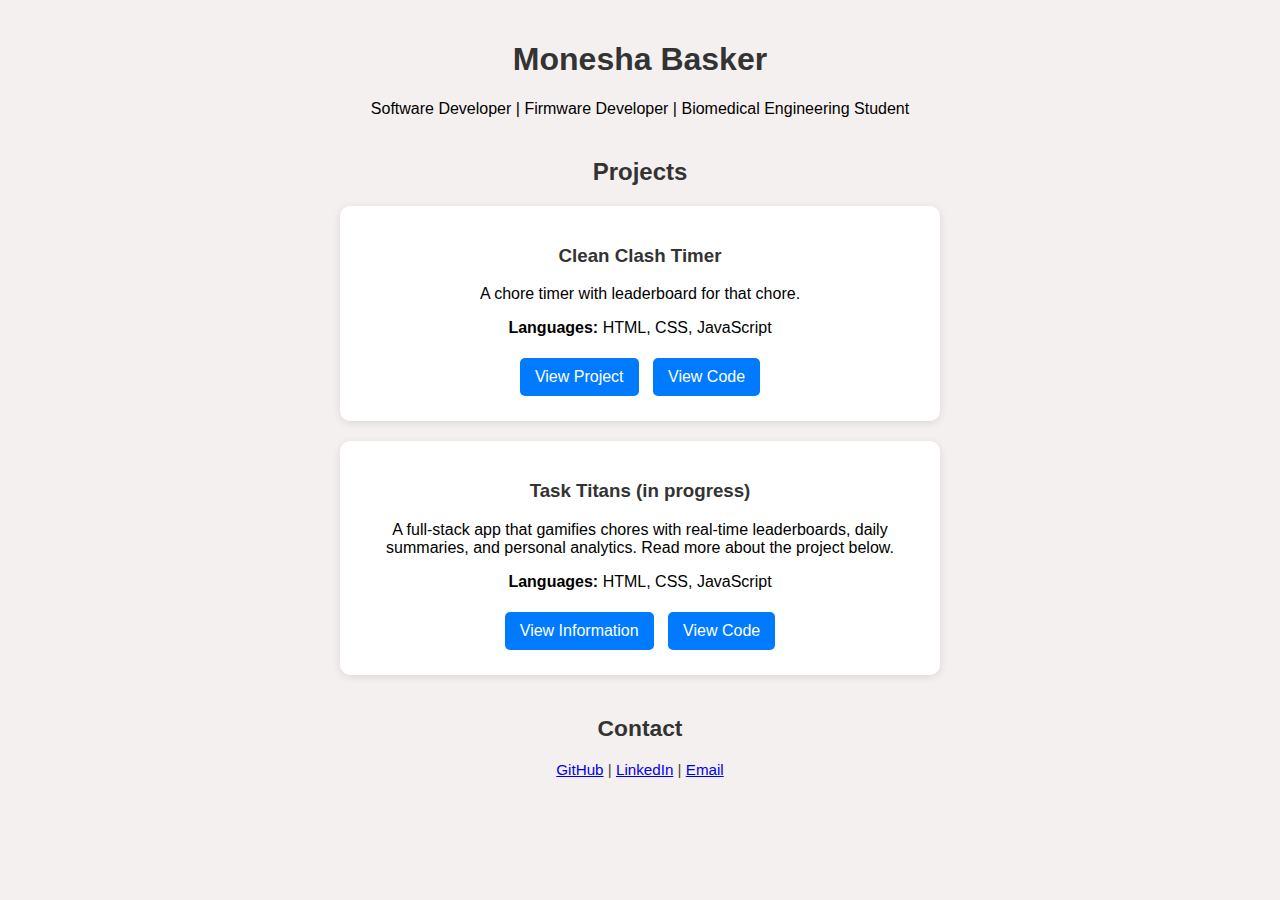
<file: index.html>
<!DOCTYPE html>
<html lang="en">
<head>
  <meta charset="UTF-8" />
  <meta name="viewport" content="width=device-width, initial-scale=1.0" />
  <title>Monesha Basker – Portfolio</title>
  <link rel="stylesheet" href="style.css" />
</head>
<body>
  <header>
    <h1>Monesha Basker</h1>
    <p> Software Developer | Firmware Developer | Biomedical Engineering Student </p>
  </header>

  <section class="projects">
    <h2>Projects</h2>

    <div class="project-card">
      <h3>Clean Clash Timer</h3>
      <p>A chore timer with leaderboard for that chore.</p>
      <p><strong>Languages:</strong> HTML, CSS, JavaScript</p>
      <div class="buttons">
        <a href="https://moneeeeeee.github.io/clean-clash/" target="_blank">View Project</a>
        <a href="https://github.com/moneeeeeee/clean-clash" target="_blank">View Code</a>
      </div>
    </div>

    <div class="project-card">
      <h3>Task Titans (in progress)</h3>
      <p><p>A full-stack app that gamifies chores with real-time leaderboards, daily summaries, and personal analytics. Read more about the project below.</p> </p>
      <p><strong>Languages:</strong> HTML, CSS, JavaScript</p>
      <div class="buttons">
        <a href="https://moneeeeeee.github.io/task-titans/" target="_blank">View Information</a>
        <a href="https://github.com/moneeeeeee/task-titans" target="_blank">View Code</a>
      </div>
    </div>
    
  </section>

  <footer>
    <h2>Contact</h2>
    <a href="https://github.com/moneeeeeee">GitHub</a> |
    <a href="https://linkedin.com/in/monesha-basker">LinkedIn</a> |
    <a href="mailto:moneshaq8@gmail.com">Email</a>
  </footer>
</body>
</html>
</file>
<file: style.css>
body {
  font-family: Arial, sans-serif;
  background-color: #f5f0f0;
  margin: 0;
  padding: 20px;
  text-align: center;
}

h1, h2, h3 {
  color: #333;
}

/* Layout Container */
.container {
  padding: 20px;
  max-width: 800px;
  margin: 0 auto;
}

header {
  margin-bottom: 40px;
}

.projects {
  max-width: 600px;
  margin: 0 auto;
}

.project-card {
  background: white;
  border-radius: 10px;
  padding: 20px;
  margin-bottom: 20px;
  box-shadow: 0 2px 8px rgba(0,0,0,0.1);
}

.project-card .buttons a {
  text-decoration: none;
  padding: 10px 15px;
  margin: 5px;
  background: #007bff;
  color: white;
  border-radius: 5px;
  display: inline-block;
  transition: background 0.3s ease;
}

footer {
  margin-top: 40px;
  font-size: 0.95em;
  color: #444;
}

/* Responsive Design */
@media (max-width: 600px) {
  .project-card {
    padding: 15px;
  }

  .project-card .buttons a {
    padding: 8px 12px;
    font-size: 0.9em;
  }
}
</file>
